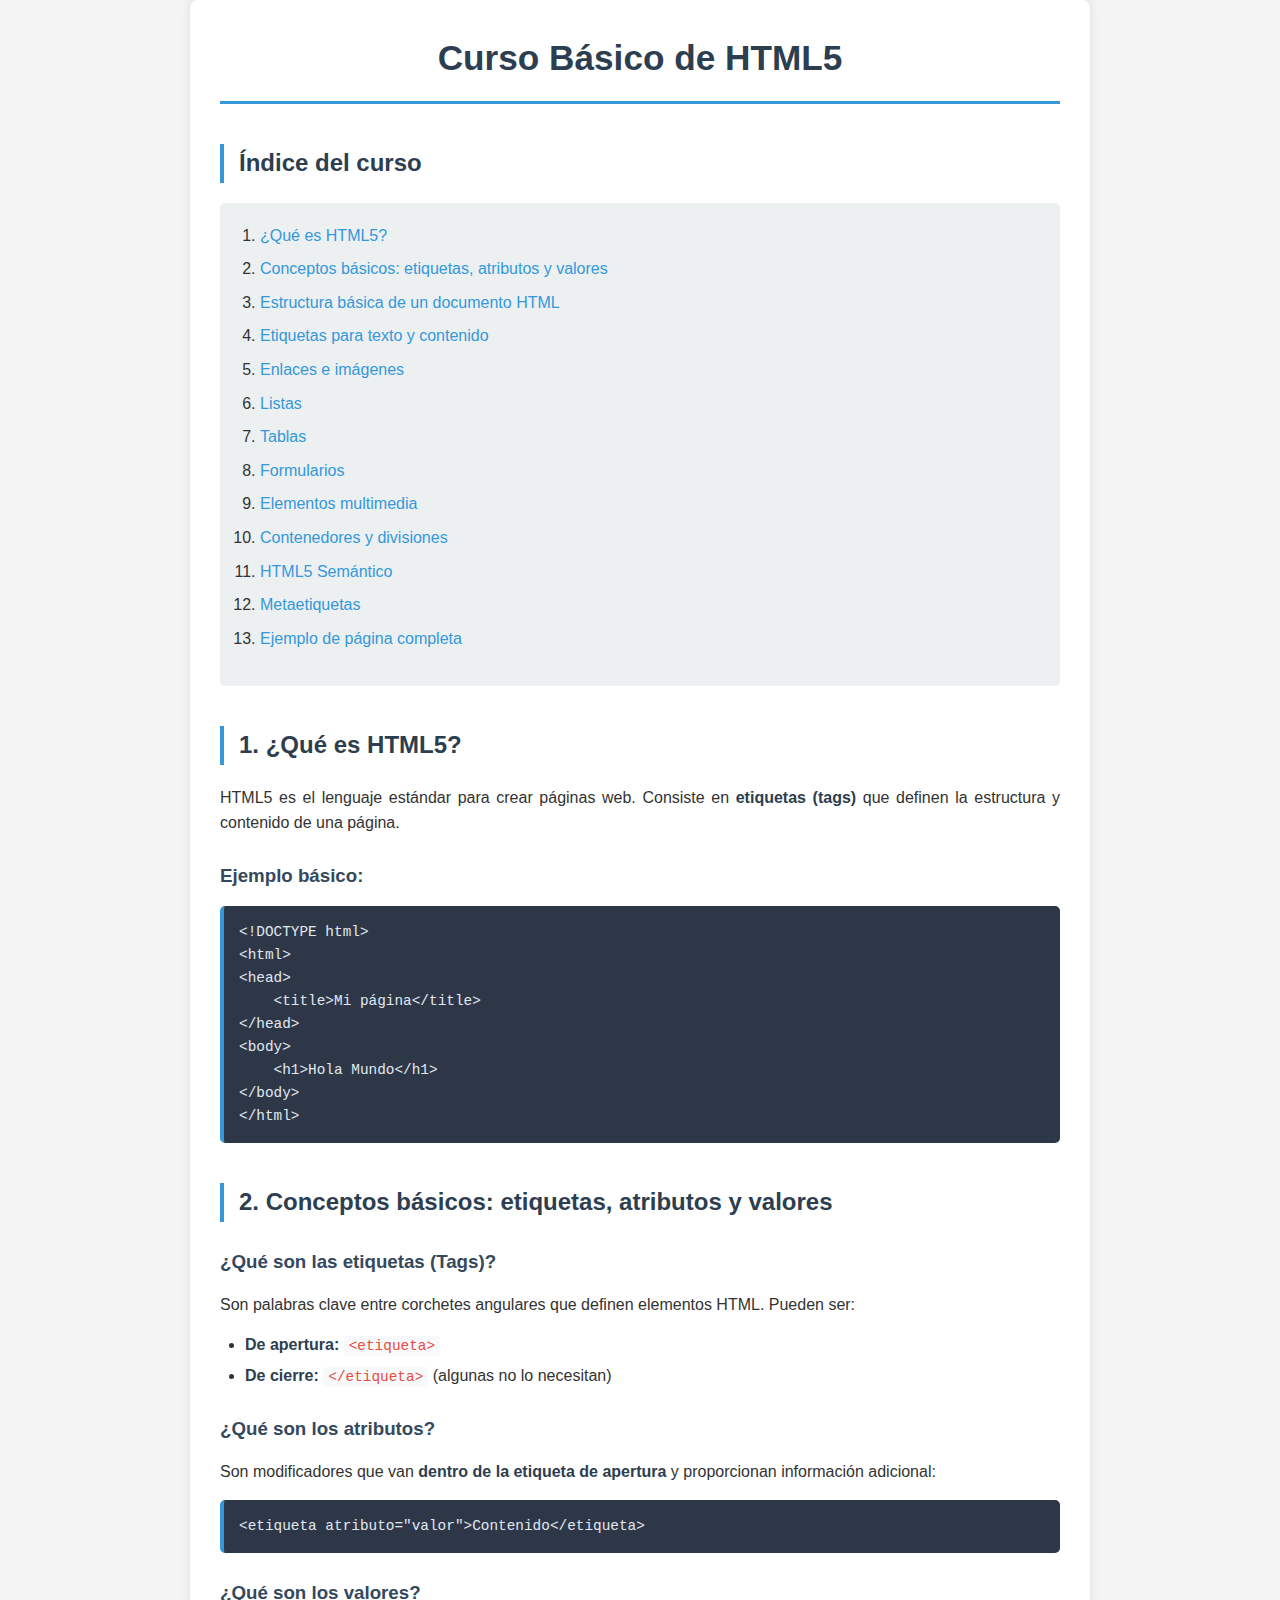
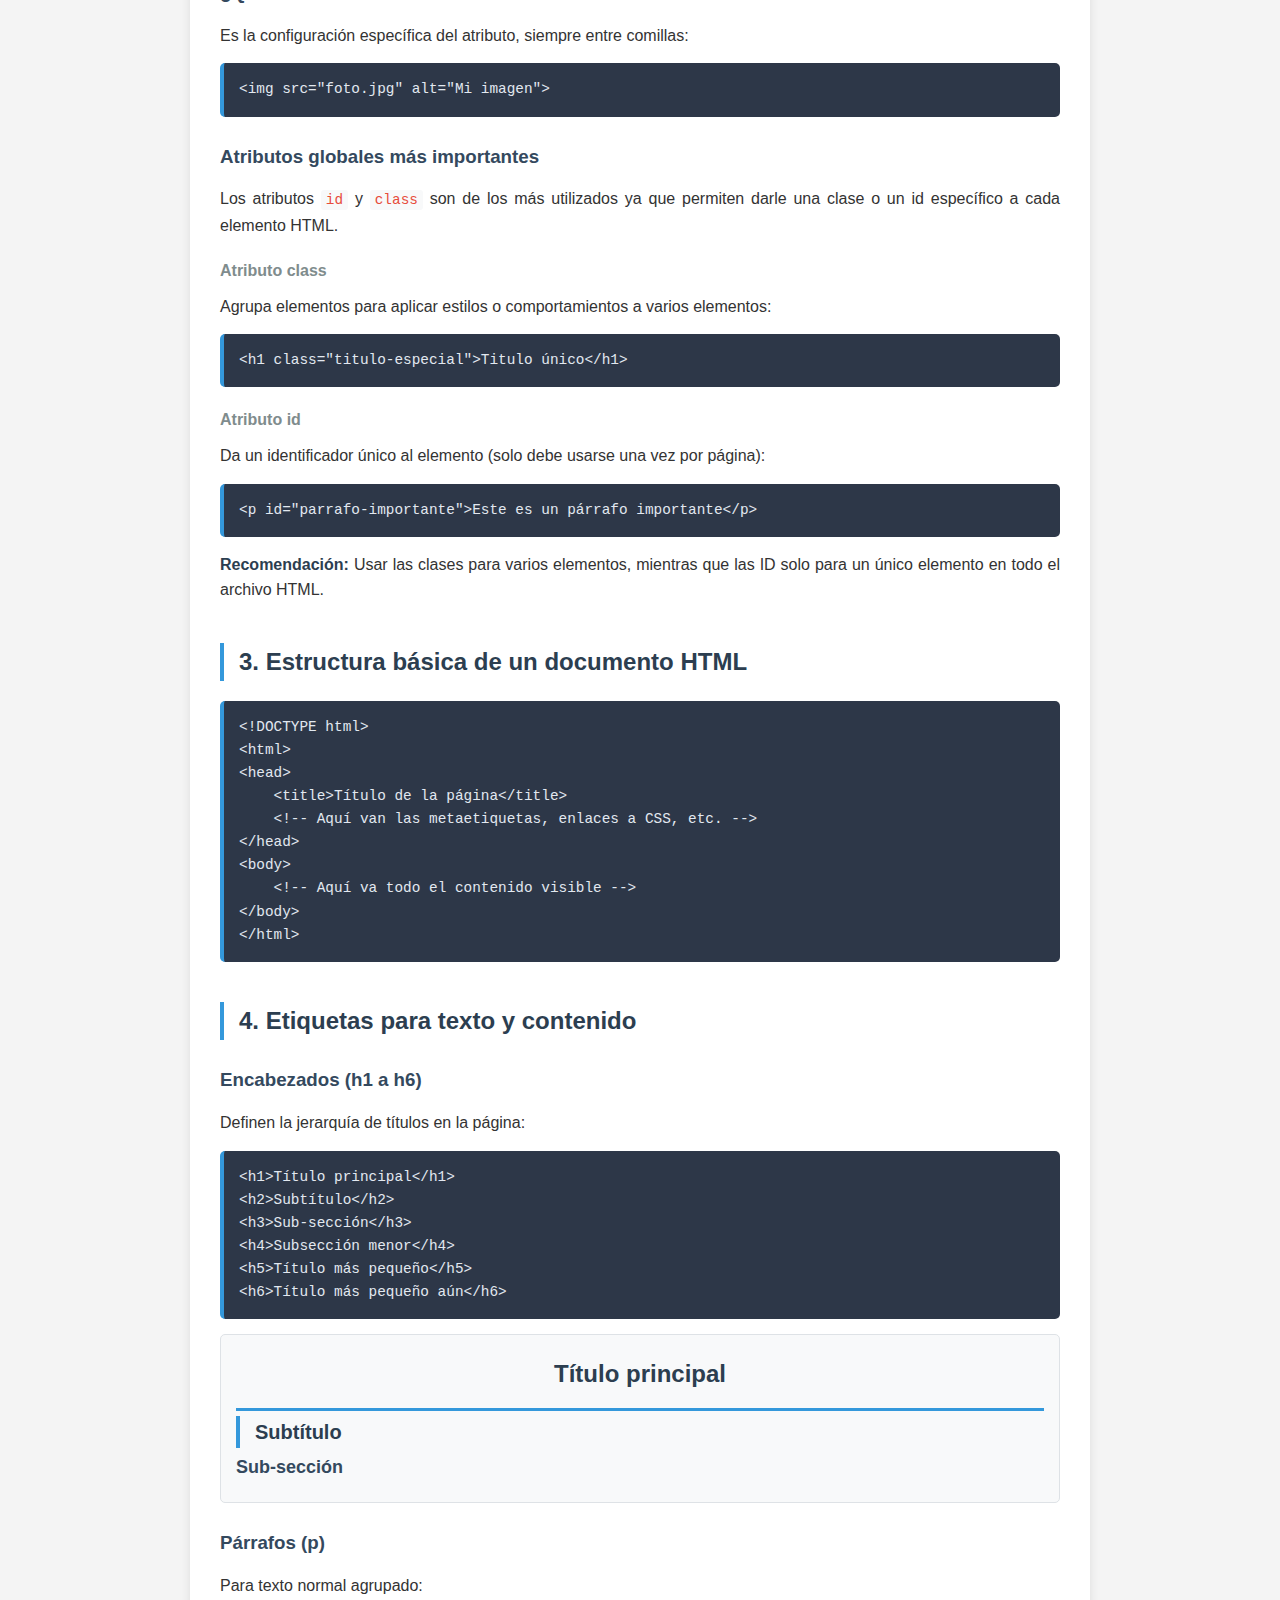
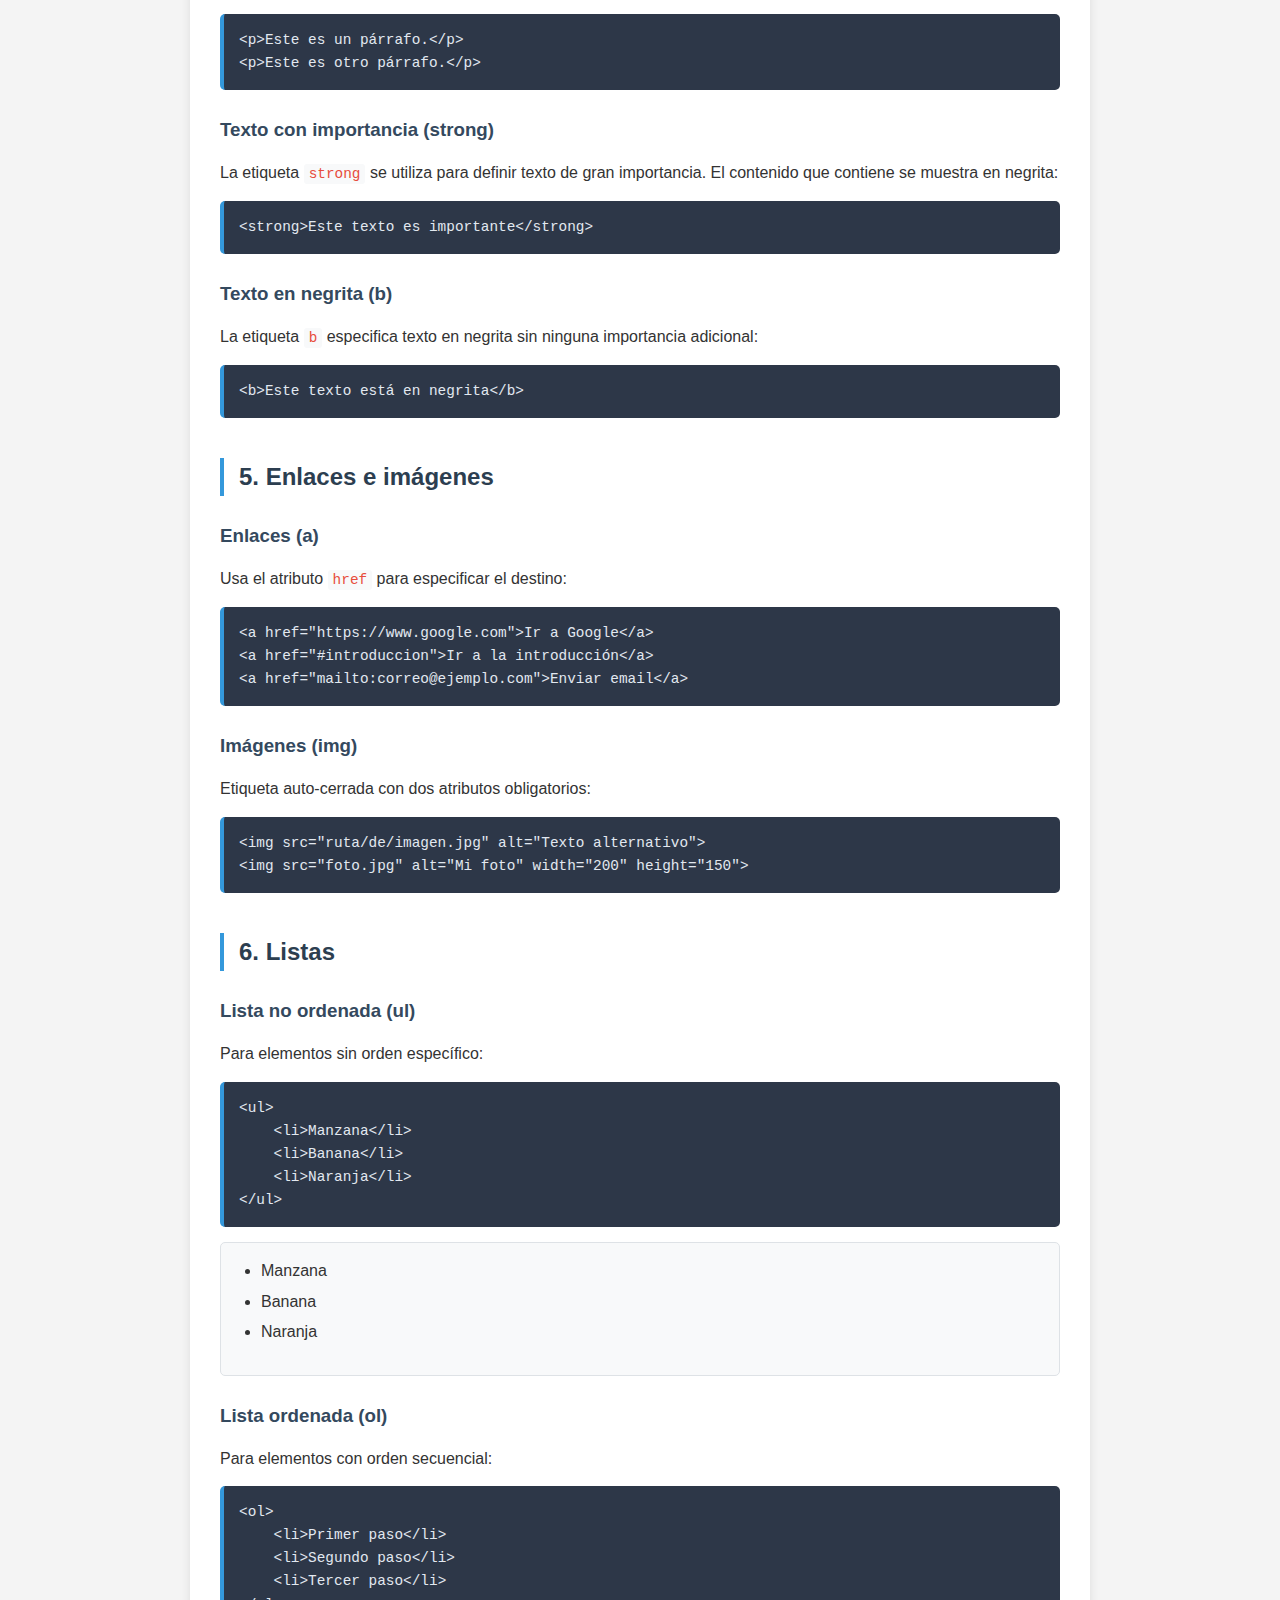
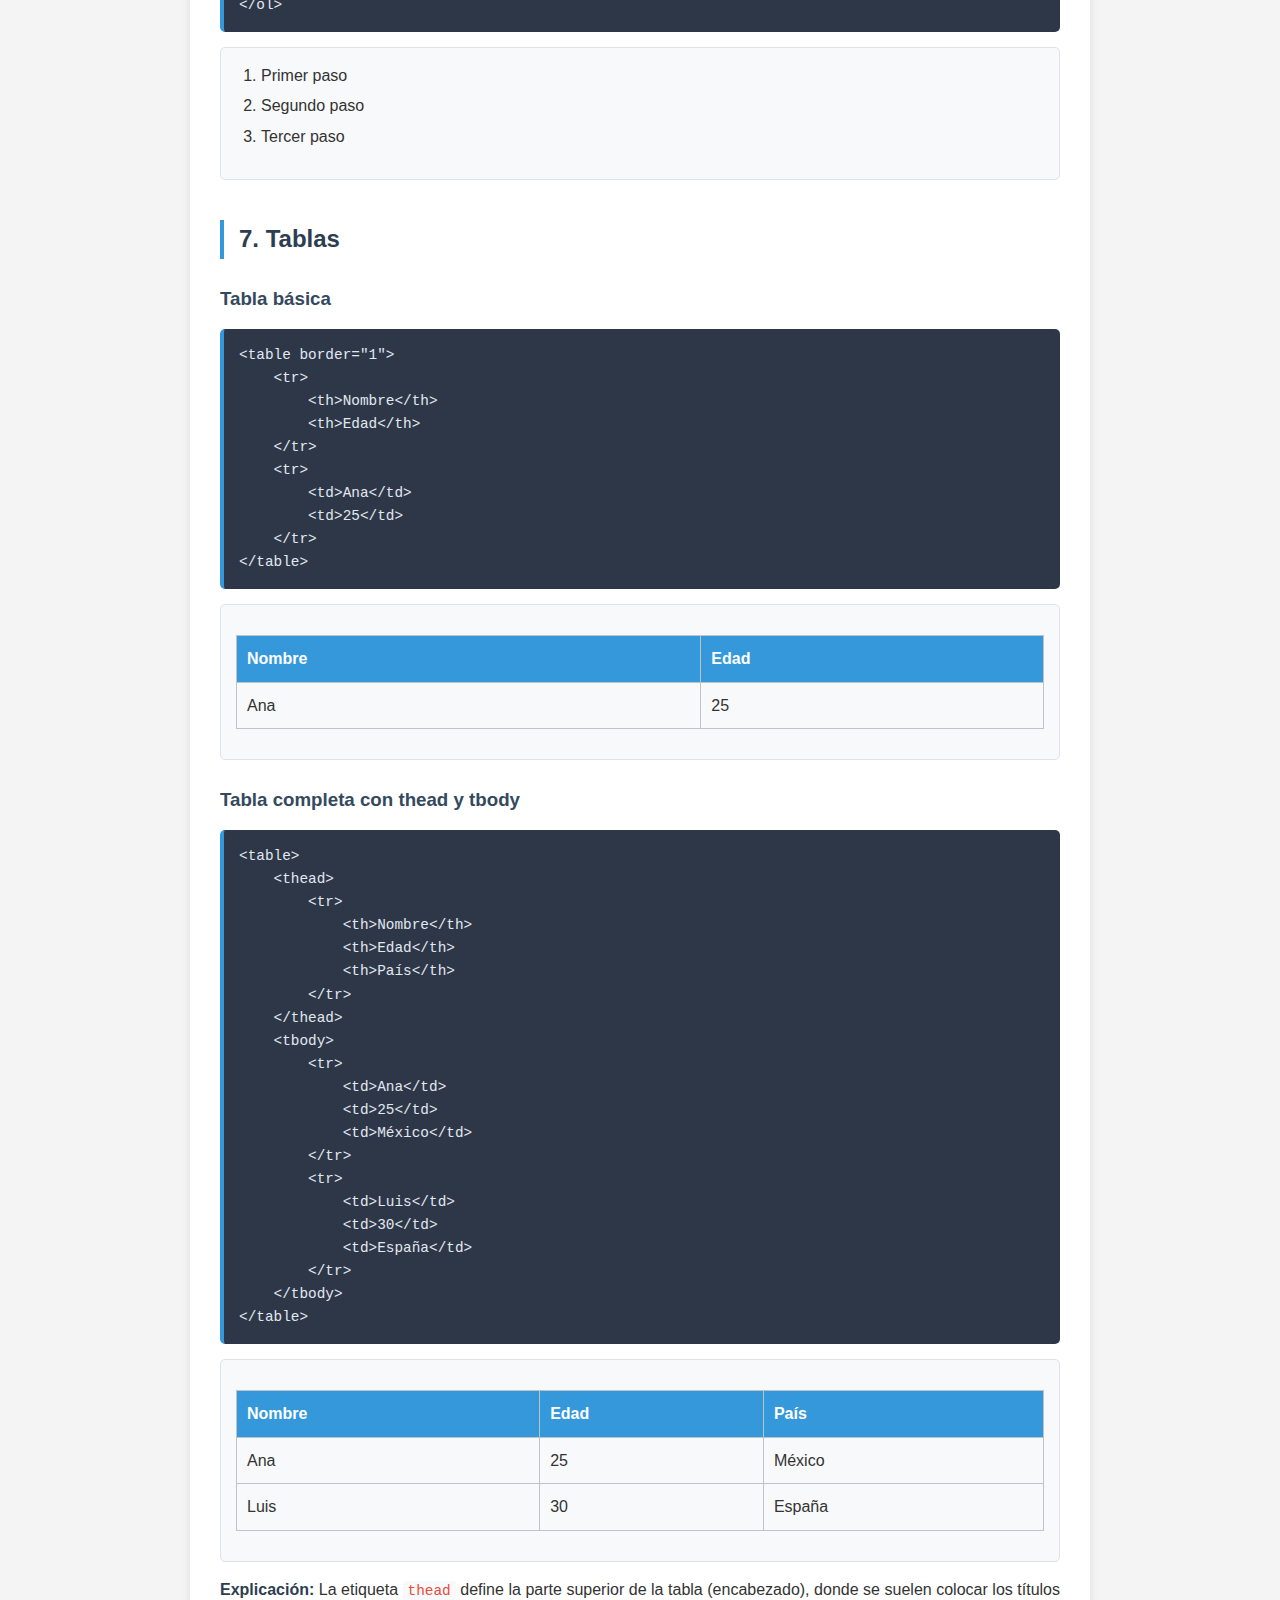
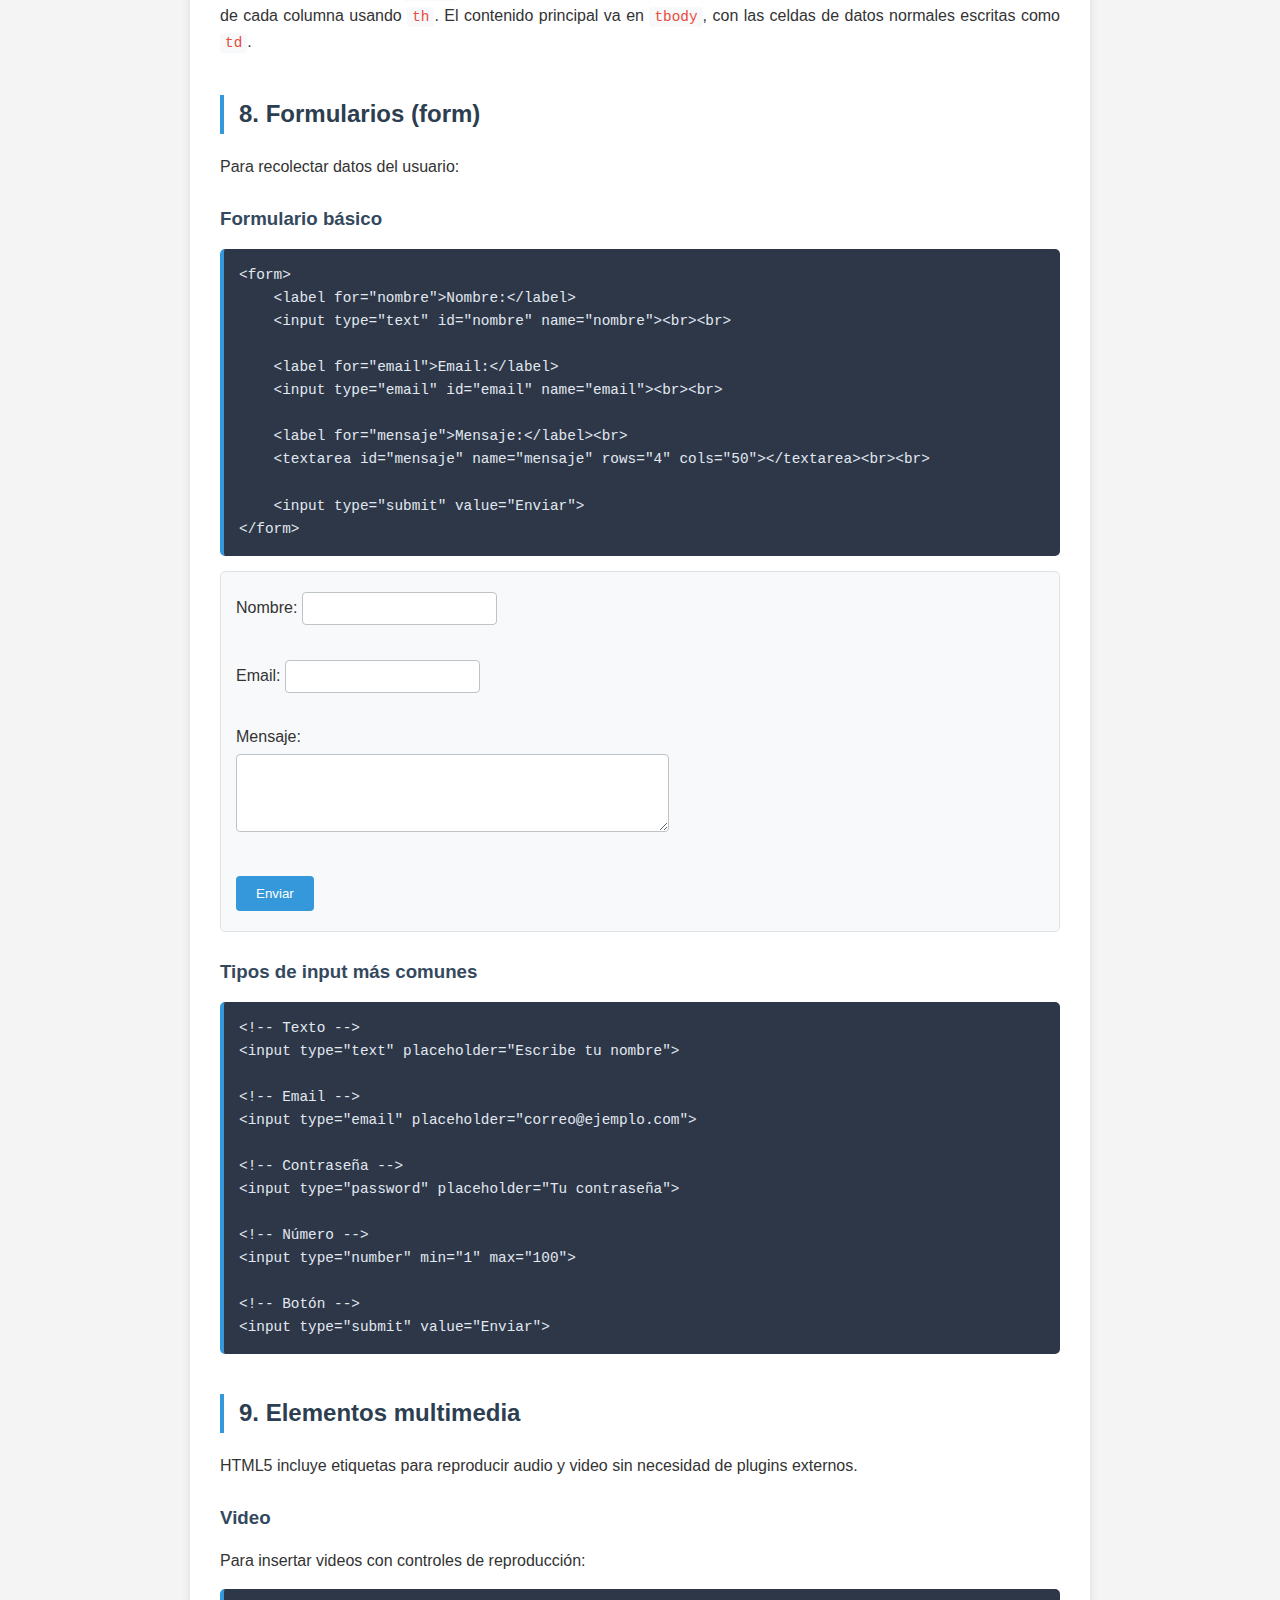
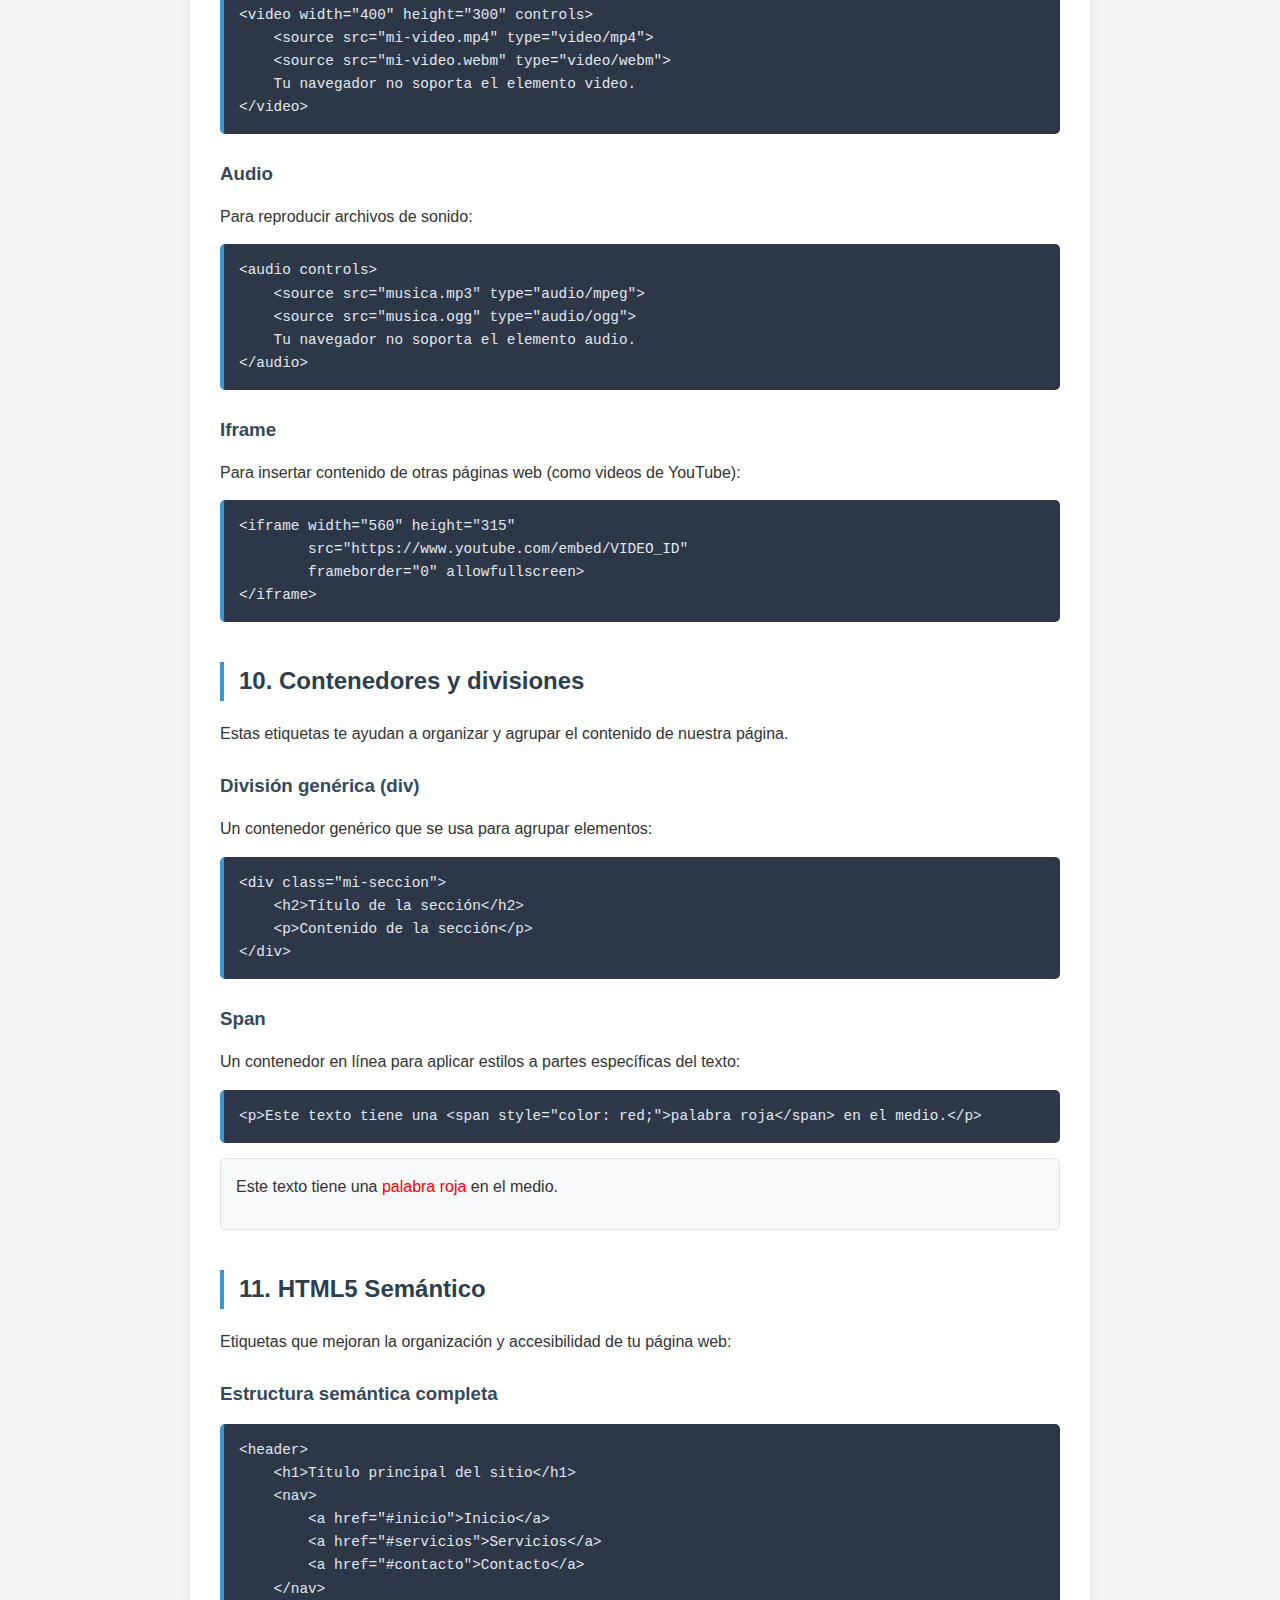
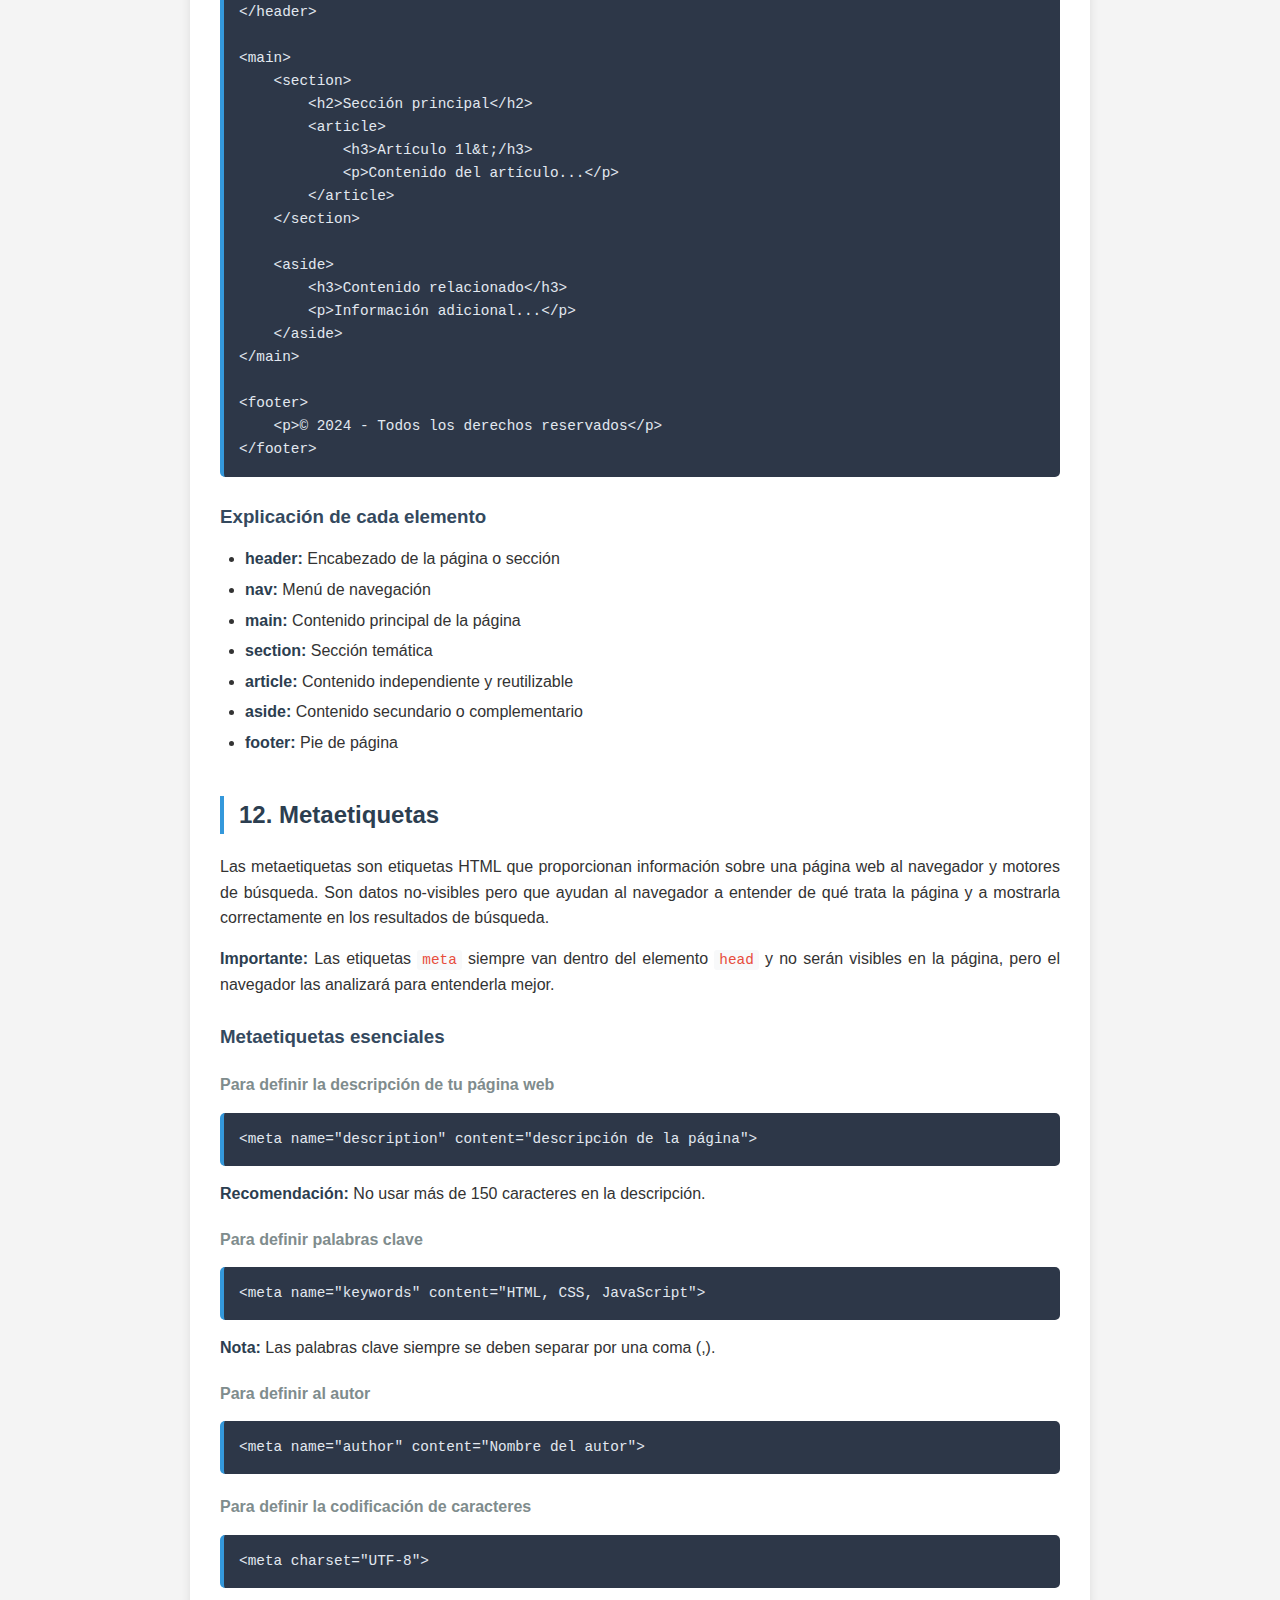
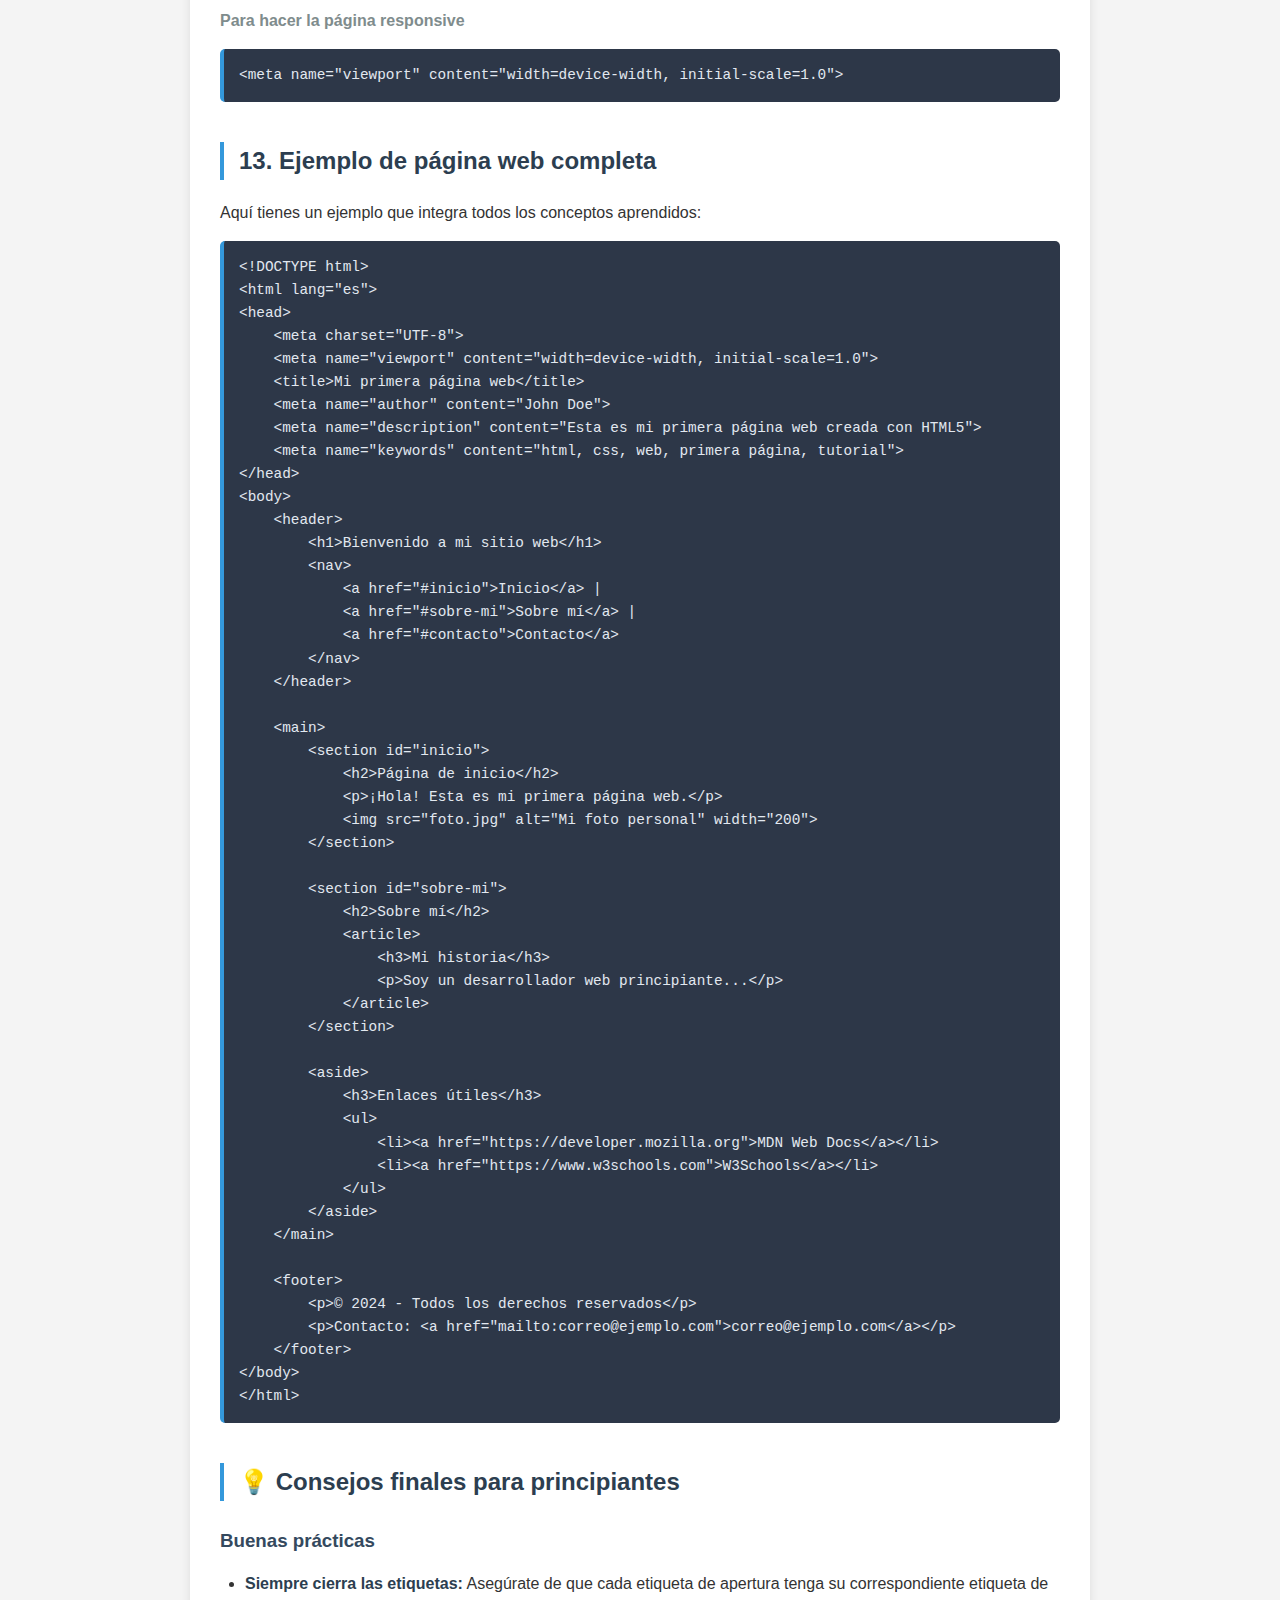
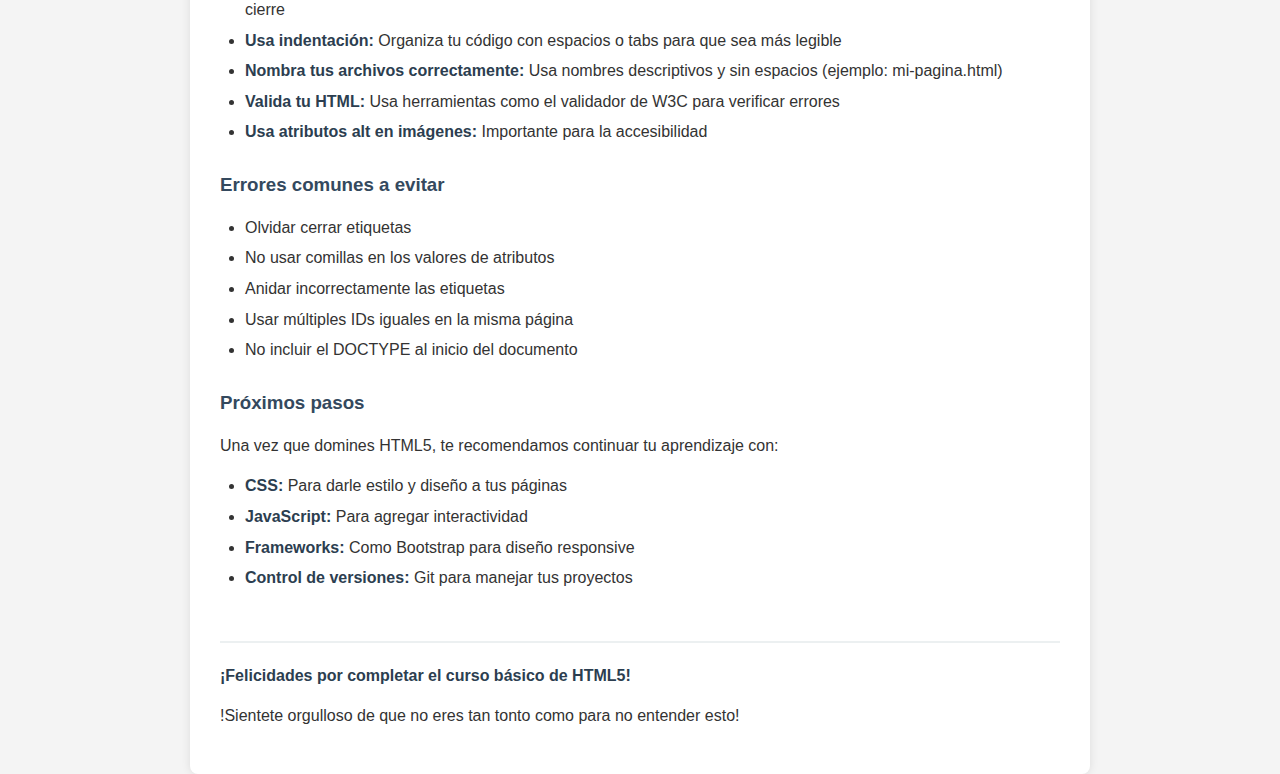
<file: index2.html>
<!DOCTYPE html>
<html lang="es">
<head>
    <meta charset="UTF-8">
    <meta name="viewport" content="width=device-width, initial-scale=1.0">
    <title>Curso Básico de HTML5</title>
    <style>
        * {
            margin: 0;
            padding: 0;
            box-sizing: border-box;
        }

        body {
            font-family: Arial, sans-serif;
            line-height: 1.6;
            background-color: #f4f4f4;
            color: #333;
        }

        .container {
            max-width: 900px;
            margin: 0 auto;
            background-color: white;
            padding: 30px;
            border-radius: 8px;
            box-shadow: 0 0 10px rgba(0,0,0,0.1);
        }

        h1 {
            color: #2c3e50;
            text-align: center;
            border-bottom: 3px solid #3498db;
            padding-bottom: 15px;
            margin-bottom: 30px;
            font-size: 2.2em;
        }

        h2 {
            color: #2c3e50;
            border-left: 4px solid #3498db;
            padding-left: 15px;
            margin-top: 40px;
            margin-bottom: 20px;
        }

        h3 {
            color: #34495e;
            margin-top: 25px;
            margin-bottom: 15px;
        }

        h4 {
            color: #7f8c8d;
            margin-top: 20px;
            margin-bottom: 10px;
        }

        a {
            color: #3498db;
            text-decoration: none;
        }

        a:hover {
            color: #2980b9;
            text-decoration: underline;
        }

        p {
            margin-bottom: 15px;
            text-align: justify;
        }

        .index {
            background-color: #ecf0f1;
            padding: 20px;
            border-radius: 5px;
            margin-bottom: 30px;
        }

        .index ol {
            padding-left: 20px;
        }

        .index li {
            margin-bottom: 8px;
        }

        ul, ol {
            margin-bottom: 15px;
            padding-left: 25px;
        }

        li {
            margin-bottom: 5px;
        }

        code {
            background-color: #f8f9fa;
            color: #e74c3c;
            padding: 2px 5px;
            border-radius: 3px;
            font-family: 'Courier New', monospace;
            font-size: 0.9em;
        }

        .code-example {
            background-color: #2d3748;
            color: #e2e8f0;
            padding: 15px;
            border-radius: 5px;
            font-family: 'Courier New', monospace;
            font-size: 0.9em;
            margin: 15px 0;
            overflow-x: auto;
            white-space: pre-wrap;
            border-left: 4px solid #3498db;
        }

        .result {
            background-color: #f8f9fa;
            border: 1px solid #dee2e6;
            padding: 15px;
            border-radius: 5px;
            margin: 15px 0;
        }

        strong {
            color: #2c3e50;
        }

        table {
            width: 100%;
            border-collapse: collapse;
            margin: 15px 0;
        }

        table, th, td {
            border: 1px solid #bdc3c7;
        }

        th, td {
            padding: 10px;
            text-align: left;
        }

        th {
            background-color: #3498db;
            color: white;
        }

        tr:nth-child(even) {
            background-color: #f8f9fa;
        }

        input, textarea, select {
            padding: 8px;
            margin: 5px 0;
            border: 1px solid #bdc3c7;
            border-radius: 4px;
            font-family: Arial, sans-serif;
        }

        input[type="submit"] {
            background-color: #3498db;
            color: white;
            cursor: pointer;
            border: none;
            padding: 10px 20px;
        }

        input[type="submit"]:hover {
            background-color: #2980b9;
        }

        .section {
            margin-bottom: 40px;
        }

        @media (max-width: 768px) {
            .container {
                padding: 15px;
                margin: 10px;
            }
            
            .code-example {
                font-size: 0.8em;
            }
        }
    </style>
</head>
<body>
    <div class="container">
        <h1>Curso Básico de HTML5</h1>

        <!-- ========== ÍNDICE ========== -->
        <div class="section">
            <h2>Índice del curso</h2>
            <div class="index">
                <ol>
                    <li><a href="#introduccion">¿Qué es HTML5?</a></li>
                    <li><a href="#conceptos-basicos">Conceptos básicos: etiquetas, atributos y valores</a></li>
                    <li><a href="#estructura-basica">Estructura básica de un documento HTML</a></li>
                    <li><a href="#etiquetas-texto">Etiquetas para texto y contenido</a></li>
                    <li><a href="#enlaces-imagenes">Enlaces e imágenes</a></li>
                    <li><a href="#listas">Listas</a></li>
                    <li><a href="#tablas">Tablas</a></li>
                    <li><a href="#formularios">Formularios</a></li>
                    <li><a href="#multimedia">Elementos multimedia</a></li>
                    <li><a href="#contenedores">Contenedores y divisiones</a></li>
                    <li><a href="#html-semantico">HTML5 Semántico</a></li>
                    <li><a href="#metaetiquetas">Metaetiquetas</a></li>
                    <li><a href="#ejemplo-completo">Ejemplo de página completa</a></li>
                </ol>
            </div>
        </div>

        <!-- ========== SECCIÓN 1: INTRODUCCIÓN ========== -->
        <div class="section" id="introduccion">
            <h2>1. ¿Qué es HTML5?</h2>
            <p>HTML5 es el lenguaje estándar para crear páginas web. Consiste en <strong>etiquetas (tags)</strong> que definen la estructura y contenido de una página.</p>

            <h3>Ejemplo básico:</h3>
            <div class="code-example">&lt;!DOCTYPE html&gt;
&lt;html&gt;
&lt;head&gt;
    &lt;title&gt;Mi página&lt;/title&gt;
&lt;/head&gt;
&lt;body&gt;
    &lt;h1&gt;Hola Mundo&lt;/h1&gt;
&lt;/body&gt;
&lt;/html&gt;</div>
        </div>

        <!-- ========== SECCIÓN 2: CONCEPTOS BÁSICOS ========== -->
        <div class="section" id="conceptos-basicos">
            <h2>2. Conceptos básicos: etiquetas, atributos y valores</h2>

            <h3>¿Qué son las etiquetas (Tags)?</h3>
            <p>Son palabras clave entre corchetes angulares que definen elementos HTML. Pueden ser:</p>
            <ul>
                <li><strong>De apertura:</strong> <code>&lt;etiqueta&gt;</code></li>
                <li><strong>De cierre:</strong> <code>&lt;/etiqueta&gt;</code> (algunas no lo necesitan)</li>
            </ul>

            <h3>¿Qué son los atributos?</h3>
            <p>Son modificadores que van <strong>dentro de la etiqueta de apertura</strong> y proporcionan información adicional:</p>
            <div class="code-example">&lt;etiqueta atributo="valor"&gt;Contenido&lt;/etiqueta&gt;</div>

            <h3>¿Qué son los valores?</h3>
            <p>Es la configuración específica del atributo, siempre entre comillas:</p>
            <div class="code-example">&lt;img src="foto.jpg" alt="Mi imagen"&gt;</div>

            <h3>Atributos globales más importantes</h3>
            <p>Los atributos <code>id</code> y <code>class</code> son de los más utilizados ya que permiten darle una clase o un id específico a cada elemento HTML.</p>

            <h4>Atributo class</h4>
            <p>Agrupa elementos para aplicar estilos o comportamientos a varios elementos:</p>
            <div class="code-example">&lt;h1 class="titulo-especial"&gt;Titulo único&lt;/h1&gt;</div>

            <h4>Atributo id</h4>
            <p>Da un identificador único al elemento (solo debe usarse una vez por página):</p>
            <div class="code-example">&lt;p id="parrafo-importante"&gt;Este es un párrafo importante&lt;/p&gt;</div>

            <p><strong>Recomendación:</strong> Usar las clases para varios elementos, mientras que las ID solo para un único elemento en todo el archivo HTML.</p>
        </div>

        <!-- ========== SECCIÓN 3: ESTRUCTURA BÁSICA ========== -->
        <div class="section" id="estructura-basica">
            <h2>3. Estructura básica de un documento HTML</h2>
            <div class="code-example">&lt;!DOCTYPE html&gt;
&lt;html&gt;
&lt;head&gt;
    &lt;title&gt;Título de la página&lt;/title&gt;
    &lt;!-- Aquí van las metaetiquetas, enlaces a CSS, etc. --&gt;
&lt;/head&gt;
&lt;body&gt;
    &lt;!-- Aquí va todo el contenido visible --&gt;
&lt;/body&gt;
&lt;/html&gt;</div>
        </div>

        <!-- ========== SECCIÓN 4: ETIQUETAS PARA TEXTO ========== -->
        <div class="section" id="etiquetas-texto">
            <h2>4. Etiquetas para texto y contenido</h2>

            <h3>Encabezados (h1 a h6)</h3>
            <p>Definen la jerarquía de títulos en la página:</p>
            <div class="code-example">&lt;h1&gt;Título principal&lt;/h1&gt;
&lt;h2&gt;Subtítulo&lt;/h2&gt;
&lt;h3&gt;Sub-sección&lt;/h3&gt;
&lt;h4&gt;Subsección menor&lt;/h4&gt;
&lt;h5&gt;Título más pequeño&lt;/h5&gt;
&lt;h6&gt;Título más pequeño aún&lt;/h6&gt;</div>

            <div class="result">
                <h1 style="font-size: 24px; margin: 5px 0;">Título principal</h1>
                <h2 style="font-size: 20px; margin: 5px 0;">Subtítulo</h2>
                <h3 style="font-size: 18px; margin: 5px 0;">Sub-sección</h3>
            </div>

            <h3>Párrafos (p)</h3>
            <p>Para texto normal agrupado:</p>
            <div class="code-example">&lt;p&gt;Este es un párrafo.&lt;/p&gt;
&lt;p&gt;Este es otro párrafo.&lt;/p&gt;</div>

            <h3>Texto con importancia (strong)</h3>
            <p>La etiqueta <code>strong</code> se utiliza para definir texto de gran importancia. El contenido que contiene se muestra en negrita:</p>
            <div class="code-example">&lt;strong&gt;Este texto es importante&lt;/strong&gt;</div>

            <h3>Texto en negrita (b)</h3>
            <p>La etiqueta <code>b</code> especifica texto en negrita sin ninguna importancia adicional:</p>
            <div class="code-example">&lt;b&gt;Este texto está en negrita&lt;/b&gt;</div>
        </div>

        <!-- ========== SECCIÓN 5: ENLACES E IMÁGENES ========== -->
        <div class="section" id="enlaces-imagenes">
            <h2>5. Enlaces e imágenes</h2>

            <h3>Enlaces (a)</h3>
            <p>Usa el atributo <code>href</code> para especificar el destino:</p>
            <div class="code-example">&lt;a href="https://www.google.com"&gt;Ir a Google&lt;/a&gt;
&lt;a href="#introduccion"&gt;Ir a la introducción&lt;/a&gt;
&lt;a href="mailto:correo@ejemplo.com"&gt;Enviar email&lt;/a&gt;</div>

            <h3>Imágenes (img)</h3>
            <p>Etiqueta auto-cerrada con dos atributos obligatorios:</p>
            <div class="code-example">&lt;img src="ruta/de/imagen.jpg" alt="Texto alternativo"&gt;
&lt;img src="foto.jpg" alt="Mi foto" width="200" height="150"&gt;</div>
        </div>

        <!-- ========== SECCIÓN 6: LISTAS ========== -->
        <div class="section" id="listas">
            <h2>6. Listas</h2>

            <h3>Lista no ordenada (ul)</h3>
            <p>Para elementos sin orden específico:</p>
            <div class="code-example">&lt;ul&gt;
    &lt;li&gt;Manzana&lt;/li&gt;
    &lt;li&gt;Banana&lt;/li&gt;
    &lt;li&gt;Naranja&lt;/li&gt;
&lt;/ul&gt;</div>

            <div class="result">
                <ul>
                    <li>Manzana</li>
                    <li>Banana</li>
                    <li>Naranja</li>
                </ul>
            </div>

            <h3>Lista ordenada (ol)</h3>
            <p>Para elementos con orden secuencial:</p>
            <div class="code-example">&lt;ol&gt;
    &lt;li&gt;Primer paso&lt;/li&gt;
    &lt;li&gt;Segundo paso&lt;/li&gt;
    &lt;li&gt;Tercer paso&lt;/li&gt;
&lt;/ol&gt;</div>

            <div class="result">
                <ol>
                    <li>Primer paso</li>
                    <li>Segundo paso</li>
                    <li>Tercer paso</li>
                </ol>
            </div>
        </div>

        <!-- ========== SECCIÓN 7: TABLAS ========== -->
        <div class="section" id="tablas">
            <h2>7. Tablas</h2>

            <h3>Tabla básica</h3>
            <div class="code-example">&lt;table border="1"&gt;
    &lt;tr&gt;
        &lt;th&gt;Nombre&lt;/th&gt;
        &lt;th&gt;Edad&lt;/th&gt;
    &lt;/tr&gt;
    &lt;tr&gt;
        &lt;td&gt;Ana&lt;/td&gt;
        &lt;td&gt;25&lt;/td&gt;
    &lt;/tr&gt;
&lt;/table&gt;</div>

            <div class="result">
                <table>
                    <tr>
                        <th>Nombre</th>
                        <th>Edad</th>
                    </tr>
                    <tr>
                        <td>Ana</td>
                        <td>25</td>
                    </tr>
                </table>
            </div>

            <h3>Tabla completa con thead y tbody</h3>
            <div class="code-example">&lt;table&gt;
    &lt;thead&gt;
        &lt;tr&gt;
            &lt;th&gt;Nombre&lt;/th&gt;
            &lt;th&gt;Edad&lt;/th&gt;
            &lt;th&gt;País&lt;/th&gt;
        &lt;/tr&gt;
    &lt;/thead&gt;
    &lt;tbody&gt;
        &lt;tr&gt;
            &lt;td&gt;Ana&lt;/td&gt;
            &lt;td&gt;25&lt;/td&gt;
            &lt;td&gt;México&lt;/td&gt;
        &lt;/tr&gt;
        &lt;tr&gt;
            &lt;td&gt;Luis&lt;/td&gt;
            &lt;td&gt;30&lt;/td&gt;
            &lt;td&gt;España&lt;/td&gt;
        &lt;/tr&gt;
    &lt;/tbody&gt;
&lt;/table&gt;</div>

            <div class="result">
                <table>
                    <thead>
                        <tr>
                            <th>Nombre</th>
                            <th>Edad</th>
                            <th>País</th>
                        </tr>
                    </thead>
                    <tbody>
                        <tr>
                            <td>Ana</td>
                            <td>25</td>
                            <td>México</td>
                        </tr>
                        <tr>
                            <td>Luis</td>
                            <td>30</td>
                            <td>España</td>
                        </tr>
                    </tbody>
                </table>
            </div>

            <p><strong>Explicación:</strong> La etiqueta <code>thead</code> define la parte superior de la tabla (encabezado), donde se suelen colocar los títulos de cada columna usando <code>th</code>. El contenido principal va en <code>tbody</code>, con las celdas de datos normales escritas como <code>td</code>.</p>
        </div>

        <!-- ========== SECCIÓN 8: FORMULARIOS ========== -->
        <div class="section" id="formularios">
            <h2>8. Formularios (form)</h2>
            <p>Para recolectar datos del usuario:</p>

            <h3>Formulario básico</h3>
            <div class="code-example">&lt;form&gt;
    &lt;label for="nombre"&gt;Nombre:&lt;/label&gt;
    &lt;input type="text" id="nombre" name="nombre"&gt;&lt;br&gt;&lt;br&gt;

    &lt;label for="email"&gt;Email:&lt;/label&gt;
    &lt;input type="email" id="email" name="email"&gt;&lt;br&gt;&lt;br&gt;

    &lt;label for="mensaje"&gt;Mensaje:&lt;/label&gt;&lt;br&gt;
    &lt;textarea id="mensaje" name="mensaje" rows="4" cols="50"&gt;&lt;/textarea&gt;&lt;br&gt;&lt;br&gt;

    &lt;input type="submit" value="Enviar"&gt;
&lt;/form&gt;</div>

            <div class="result">
                <form>
                    <label for="nombre">Nombre:</label>
                    <input type="text" id="nombre" name="nombre"><br><br>

                    <label for="email">Email:</label>
                    <input type="email" id="email" name="email"><br><br>

                    <label for="mensaje">Mensaje:</label><br>
                    <textarea id="mensaje" name="mensaje" rows="4" cols="50"></textarea><br><br>

                    <input type="submit" value="Enviar">
                </form>
            </div>

            <h3>Tipos de input más comunes</h3>
            <div class="code-example">&lt;!-- Texto --&gt;
&lt;input type="text" placeholder="Escribe tu nombre"&gt;

&lt;!-- Email --&gt;
&lt;input type="email" placeholder="correo@ejemplo.com"&gt;

&lt;!-- Contraseña --&gt;
&lt;input type="password" placeholder="Tu contraseña"&gt;

&lt;!-- Número --&gt;
&lt;input type="number" min="1" max="100"&gt;

&lt;!-- Botón --&gt;
&lt;input type="submit" value="Enviar"&gt;</div>
        </div>

        <!-- ========== SECCIÓN 9: MULTIMEDIA ========== -->
        <div class="section" id="multimedia">
            <h2>9. Elementos multimedia</h2>
            <p>HTML5 incluye etiquetas para reproducir audio y video sin necesidad de plugins externos.</p>

            <h3>Video</h3>
            <p>Para insertar videos con controles de reproducción:</p>
            <div class="code-example">&lt;video width="400" height="300" controls&gt;
    &lt;source src="mi-video.mp4" type="video/mp4"&gt;
    &lt;source src="mi-video.webm" type="video/webm"&gt;
    Tu navegador no soporta el elemento video.
&lt;/video&gt;</div>

            <h3>Audio</h3>
            <p>Para reproducir archivos de sonido:</p>
            <div class="code-example">&lt;audio controls&gt;
    &lt;source src="musica.mp3" type="audio/mpeg"&gt;
    &lt;source src="musica.ogg" type="audio/ogg"&gt;
    Tu navegador no soporta el elemento audio.
&lt;/audio&gt;</div>

            <h3>Iframe</h3>
            <p>Para insertar contenido de otras páginas web (como videos de YouTube):</p>
            <div class="code-example">&lt;iframe width="560" height="315" 
        src="https://www.youtube.com/embed/VIDEO_ID"
        frameborder="0" allowfullscreen&gt;
&lt;/iframe&gt;</div>
        </div>

        <!-- ========== SECCIÓN 10: CONTENEDORES ========== -->
        <div class="section" id="contenedores">
            <h2>10. Contenedores y divisiones</h2>
            <p>Estas etiquetas te ayudan a organizar y agrupar el contenido de nuestra página.</p>

            <h3>División genérica (div)</h3>
            <p>Un contenedor genérico que se usa para agrupar elementos:</p>
            <div class="code-example">&lt;div class="mi-seccion"&gt;
    &lt;h2&gt;Título de la sección&lt;/h2&gt;
    &lt;p&gt;Contenido de la sección&lt;/p&gt;
&lt;/div&gt;</div>

            <h3>Span</h3>
            <p>Un contenedor en línea para aplicar estilos a partes específicas del texto:</p>
            <div class="code-example">&lt;p&gt;Este texto tiene una &lt;span style="color: red;"&gt;palabra roja&lt;/span&gt; en el medio.&lt;/p&gt;</div>

            <div class="result">
                <p>Este texto tiene una <span style="color: red;">palabra roja</span> en el medio.</p>
            </div>
        </div>

        <!-- ========== SECCIÓN 11: HTML SEMÁNTICO ========== -->
        <div class="section" id="html-semantico">
            <h2>11. HTML5 Semántico</h2>
            <p>Etiquetas que mejoran la organización y accesibilidad de tu página web:</p>

            <h3>Estructura semántica completa</h3>
            <div class="code-example">&lt;header&gt;
    &lt;h1&gt;Título principal del sitio&lt;/h1&gt;
    &lt;nav&gt;
        &lt;a href="#inicio"&gt;Inicio&lt;/a&gt;
        &lt;a href="#servicios"&gt;Servicios&lt;/a&gt;
        &lt;a href="#contacto"&gt;Contacto&lt;/a&gt;
    &lt;/nav&gt;
&lt;/header&gt;

&lt;main&gt;
    &lt;section&gt;
        &lt;h2&gt;Sección principal&lt;/h2&gt;
        &lt;article&gt;
            &lt;h3&gt;Artículo 1l&t;/h3&gt;
            &lt;p&gt;Contenido del artículo...&lt;/p&gt;
        &lt;/article&gt;
    &lt;/section&gt;
    
    &lt;aside&gt;
        &lt;h3&gt;Contenido relacionado&lt;/h3&gt;
        &lt;p&gt;Información adicional...&lt;/p&gt;
    &lt;/aside&gt;
&lt;/main&gt;

&lt;footer&gt;
    &lt;p&gt;© 2024 - Todos los derechos reservados&lt;/p&gt;
&lt;/footer&gt;</div>

            <h3>Explicación de cada elemento</h3>
            <ul>
                <li><strong>header:</strong> Encabezado de la página o sección</li>
                <li><strong>nav:</strong> Menú de navegación</li>
                <li><strong>main:</strong> Contenido principal de la página</li>
                <li><strong>section:</strong> Sección temática</li>
                <li><strong>article:</strong> Contenido independiente y reutilizable</li>
                <li><strong>aside:</strong> Contenido secundario o complementario</li>
                <li><strong>footer:</strong> Pie de página</li>
            </ul>
        </div>

        <!-- ========== SECCIÓN 12: METAETIQUETAS ========== -->
        <div class="section" id="metaetiquetas">
            <h2>12. Metaetiquetas</h2>
            <p>Las metaetiquetas son etiquetas HTML que proporcionan información sobre una página web al navegador y motores de búsqueda. Son datos no-visibles pero que ayudan al navegador a entender de qué trata la página y a mostrarla correctamente en los resultados de búsqueda.</p>

            <p><strong>Importante:</strong> Las etiquetas <code>meta</code> siempre van dentro del elemento <code>head</code> y no serán visibles en la página, pero el navegador las analizará para entenderla mejor.</p>

            <h3>Metaetiquetas esenciales</h3>

            <h4>Para definir la descripción de tu página web</h4>
            <div class="code-example">&lt;meta name="description" content="descripción de la página"&gt;</div>
            <p><strong>Recomendación:</strong> No usar más de 150 caracteres en la descripción.</p>

            <h4>Para definir palabras clave</h4>
            <div class="code-example">&lt;meta name="keywords" content="HTML, CSS, JavaScript"&gt;</div>
            <p><strong>Nota:</strong> Las palabras clave siempre se deben separar por una coma (,).</p>

            <h4>Para definir al autor</h4>
            <div class="code-example">&lt;meta name="author" content="Nombre del autor"&gt;</div>

            <h4>Para definir la codificación de caracteres</h4>
            <div class="code-example">&lt;meta charset="UTF-8"&gt;</div>

            <h4>Para hacer la página responsive</h4>
            <div class="code-example">&lt;meta name="viewport" content="width=device-width, initial-scale=1.0"&gt;</div>
        </div>

        <!-- ========== SECCIÓN 13: EJEMPLO COMPLETO ========== -->
        <div class="section" id="ejemplo-completo">
            <h2>13. Ejemplo de página web completa</h2>
            <p>Aquí tienes un ejemplo que integra todos los conceptos aprendidos:</p>

            <div class="code-example">&lt;!DOCTYPE html&gt;
&lt;html lang="es"&gt;
&lt;head&gt;
    &lt;meta charset="UTF-8"&gt;
    &lt;meta name="viewport" content="width=device-width, initial-scale=1.0"&gt;
    &lt;title&gt;Mi primera página web&lt;/title&gt;
    &lt;meta name="author" content="John Doe"&gt;
    &lt;meta name="description" content="Esta es mi primera página web creada con HTML5"&gt;
    &lt;meta name="keywords" content="html, css, web, primera página, tutorial"&gt;
&lt;/head&gt;
&lt;body&gt;
    &lt;header&gt;
        &lt;h1&gt;Bienvenido a mi sitio web&lt;/h1&gt;
        &lt;nav&gt;
            &lt;a href="#inicio"&gt;Inicio&lt;/a&gt; |
            &lt;a href="#sobre-mi"&gt;Sobre mí&lt;/a&gt; |
            &lt;a href="#contacto"&gt;Contacto&lt;/a&gt;
        &lt;/nav&gt;
    &lt;/header&gt;
    
    &lt;main&gt;
        &lt;section id="inicio"&gt;
            &lt;h2&gt;Página de inicio&lt;/h2&gt;
            &lt;p&gt;¡Hola! Esta es mi primera página web.&lt;/p&gt;
            &lt;img src="foto.jpg" alt="Mi foto personal" width="200"&gt;
        &lt;/section&gt;
        
        &lt;section id="sobre-mi"&gt;
            &lt;h2&gt;Sobre mí&lt;/h2&gt;
            &lt;article&gt;
                &lt;h3&gt;Mi historia&lt;/h3&gt;
                &lt;p&gt;Soy un desarrollador web principiante...&lt;/p&gt;
            &lt;/article&gt;
        &lt;/section&gt;
        
        &lt;aside&gt;
            &lt;h3&gt;Enlaces útiles&lt;/h3&gt;
            &lt;ul&gt;
                &lt;li&gt;&lt;a href="https://developer.mozilla.org"&gt;MDN Web Docs&lt;/a&gt;&lt;/li&gt;
                &lt;li&gt;&lt;a href="https://www.w3schools.com"&gt;W3Schools&lt;/a&gt;&lt;/li&gt;
            &lt;/ul&gt;
        &lt;/aside&gt;
    &lt;/main&gt;
    
    &lt;footer&gt;
        &lt;p&gt;© 2024 - Todos los derechos reservados&lt;/p&gt;
        &lt;p&gt;Contacto: &lt;a href="mailto:correo@ejemplo.com"&gt;correo@ejemplo.com&lt;/a&gt;&lt;/p&gt;
    &lt;/footer&gt;
&lt;/body&gt;
&lt;/html&gt;</div>
        </div>

        <!-- ========== CONSEJOS FINALES ========== -->
        <div class="section">
            <h2>💡 Consejos finales para principiantes</h2>
            
            <h3>Buenas prácticas</h3>
            <ul>
                <li><strong>Siempre cierra las etiquetas:</strong> Asegúrate de que cada etiqueta de apertura tenga su correspondiente etiqueta de cierre</li>
                <li><strong>Usa indentación:</strong> Organiza tu código con espacios o tabs para que sea más legible</li>
                <li><strong>Nombra tus archivos correctamente:</strong> Usa nombres descriptivos y sin espacios (ejemplo: mi-pagina.html)</li>
                <li><strong>Valida tu HTML:</strong> Usa herramientas como el validador de W3C para verificar errores</li>
                <li><strong>Usa atributos alt en imágenes:</strong> Importante para la accesibilidad</li>
            </ul>

            <h3>Errores comunes a evitar</h3>
            <ul>
                <li>Olvidar cerrar etiquetas</li>
                <li>No usar comillas en los valores de atributos</li>
                <li>Anidar incorrectamente las etiquetas</li>
                <li>Usar múltiples IDs iguales en la misma página</li>
                <li>No incluir el DOCTYPE al inicio del documento</li>
            </ul>

            <h3>Próximos pasos</h3>
            <p>Una vez que domines HTML5, te recomendamos continuar tu aprendizaje con:</p>
            <ul>
                <li><strong>CSS:</strong> Para darle estilo y diseño a tus páginas</li>
                <li><strong>JavaScript:</strong> Para agregar interactividad</li>
                <li><strong>Frameworks:</strong> Como Bootstrap para diseño responsive</li>
                <li><strong>Control de versiones:</strong> Git para manejar tus proyectos</li>
            </ul>
        </div>

        <!-- ========== PIE DE PÁGINA ========== -->
        <div style="text-align: center; margin-top: 50px; padding-top: 20px; border-top: 2px solid #ecf0f1;">
            <p><strong>¡Felicidades por completar el curso básico de HTML5!</strong></p>
            <p>!Sientete orgulloso de que no eres tan tonto como para no entender esto!</p>
        </div>
    </div&gt;
</file>
